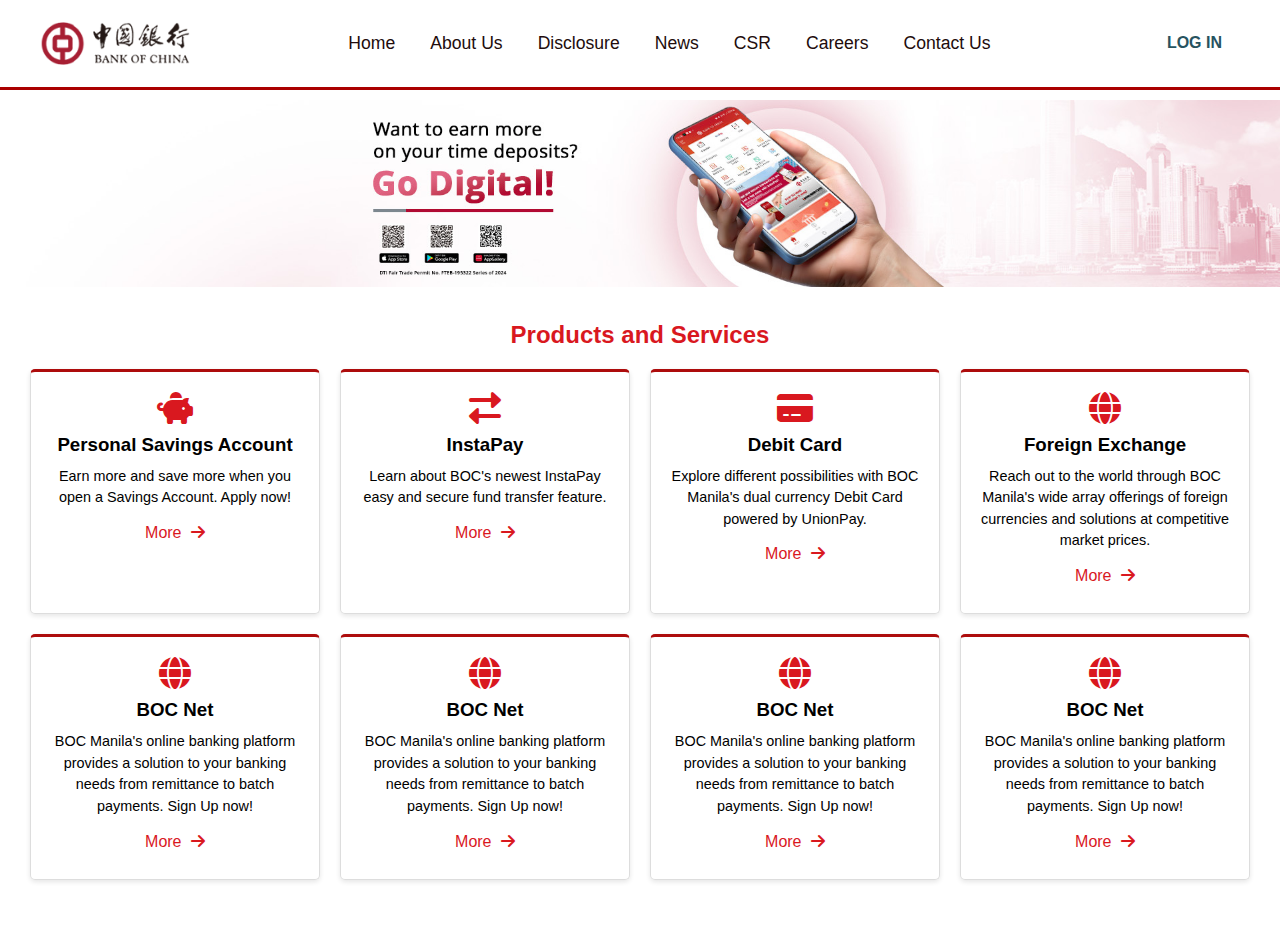
<file: index.html>
<!DOCTYPE html>
<html lang="en">
  <head>
    <meta charset="UTF-8" />
    <meta name="viewport" content="width=device-width, initial-scale=1.0" />
    <title>Bank of China</title>
    <link
      rel="stylesheet"
      href="https://fonts.googleapis.com/css2?family=Material+Symbols+Rounded:opsz,wght,FILL,GRAD@48,400,0,0"
    />
    <link
      rel="stylesheet"
      href="https://cdnjs.cloudflare.com/ajax/libs/font-awesome/6.0.0/css/all.min.css"
    />
    <link rel="stylesheet" href="style.css" />
    <script src="script.js" defer></script>
    <style>
      /* Basic Styles */
      body {
        font-family: "Arial", sans-serif;
        margin: 0;
        box-sizing: border-box;
      }

      a {
        text-decoration: none;
      }

      /* Top Bar */
      .top-bar {
        background-color: #d9181f; /* Red color */
        color: white;
        padding: 10px 20px;
        display: flex;
        justify-content: space-between;
        align-items: center;
      }

      .top-bar .logo img {
        height: 30px; /* Adjust logo size as needed */
      }

      .top-bar .menu {
        display: flex;
      }

      .top-bar .menu a {
        color: white;
        margin-left: 20px;
        font-size: 0.9em;
      }

      /* Navigation Bar */
      /* .navbar {
        background-color: #1b1b1b; 
            color: white;
            padding: 10px 20px;
        }

        .navbar .nav-links {
            display: flex;
            justify-content: space-around;
        }

        .navbar .nav-links a {
            color: white;
            font-weight: bold;
        } */

      /* Hero Section */

      /* Sections */
      .sections {
        padding: 30px 20px;
      }

      .section-title {
        color: #d9181f;
        text-align: center;
        margin-bottom: 20px;
      }

      .cards {
        
        display: flex;
        flex-wrap: wrap;
        justify-content: space-around;
      }

      .card {
   
        width: calc(25% - 20px);
        margin-bottom: 20px;
        padding: 20px;
        border: 1px solid #ddd;
        border-radius: 5px;
        box-shadow: 0 2px 5px rgba(0, 0, 0, 0.1);
        text-align: center;     border-top: 3px solid rgb(173, 12, 12);
      }

      .card i {
        font-size: 2em;
        color: #d9181f;
        margin-bottom: 10px;
      }

      .card h3 {
        margin-bottom: 10px;
      }

      .card p {
        font-size: 0.9em;
        line-height: 1.5;
      }

      .card .more {
        display: inline-block;
        color: #d9181f;
        margin-top: 15px;
      }

      .card .more i {
        font-size: 1em;
        margin-left: 5px;
      }

      /* Responsive Design */
      @media (max-width: 768px) {
        .top-bar .menu {
          display: none;
        }

        .navbar .nav-links {
          flex-direction: column;
        }

        .navbar .nav-links a {
          margin: 10px 0;
        }

        .hero .overlay h2 {
          font-size: 2em;
        }

        .cards {
          flex-direction: column;
        }

        .card {
          width: 100%;
        }
      }
    </style>
  </head>
  <body>
    <!-- <div class="top-bar">
        <div class="logo">
            <img src="images/logo.png" alt="Bank of China Logo">
        </div>
        <div class="menu">
            <a href="#">About Us</a>
            <a href="#">Disclosures</a>
            <a href="#">News</a>
            <a href="#">CSR</a>
            <a href="#">Careers</a>
            <a href="#">Contact Us</a>
            <a href="#">A</a>
            <a href="#">A</a>
            <a href="#">A</a>
            <a href="#"><i class="fas fa-search"></i></a>
        </div>
    </div> -->

    <header>
      <nav class="navbar">
        <span class="hamburger-btn material-symbols-rounded">menu</span>
        <a href="#" class="logo">
          <img src="images/logo.png" alt="logo" />
          <!-- <h2>CodingNepal</h2> -->
        </a>
        <ul class="links">
          <span class="close-btn material-symbols-rounded">close</span>
          <li><a href="index.html">Home</a></li>
          <li><a href="about_us.html">About Us</a></li>
          <li><a href="#">Disclosure</a></li>
          <li><a href="#">News</a></li>
          <li><a href="csr.html">CSR</a></li>
          <li><a href="#">Careers</a></li>
          <li><a href="contact_us.html">Contact Us</a></li>
        </ul>
        <button class="login-btn">LOG IN</button>
      </nav>
    </header>
    <div class="blur-bg-overlay"></div>
    <div class="form-popup">
      <span class="close-btn material-symbols-rounded">close</span>
      <div class="form-box login">
        <div class="form-details">
          <!-- <h2>Bank of China</h2>
          <p>
            A Century of Global Service
          </p> -->
        </div>
        <div class="form-content">
          <div class="header_1">
            <h2>User Login</h2>
            <span>
              <i class="fas fa-question-circle"></i>
              <div class="tooltip">
                <p>Instructions for login setup:</p>
                <p>
                  <span>*</span>If you are using the Online Banking for the
                  first time, please use the "User Name" from your password
                  envelope to log in.
                </p>
                <p>
                  <span>*</span>After finishing using the Internet Banking each
                  time, please click "Exit" button on the top right to log out.
                </p>
                <p><span>*</span>User Name and Password are case sensitive.</p>
              </div>
            </span>
          </div>
          <form action="#">
            <div class="input-field">
              <input type="text" required />
              <label>Username</label>
            </div>
            <div class="input-field">
              <input type="password" required />
              <label>Password</label>
            </div>
            <a href="#" class="forgot-pass-link">Forgot password?</a>
            <div class="input-field">
              <input type="number" required />
              <label>E-Token</label>
            </div>
            <div class="input-field">
              <input style="width: 50%" type="number" required />
              <label>Certification Code</label>
              <!-- <input style="width: 30%;" value="AzTUS" type="text" required /> -->
              <a href="#" class="forgot-pass-link">Change Code</a>
            </div>
            <!-- <div class="form-box login">
              <a href="#" class="forgot-pass-link">Change Code</a>
           
              <a href="#" class="forgot-pass-link">Forgot password?</a>
              </div> -->
            <button type="submit">Log In</button>
          </form>
        </div>
      </div>
      <div class="form-box signup">
        <div class="form-details">
          <h2>Create Account</h2>
          <p>
            To become a part of our community, please sign up using your
            personal information.
          </p>
        </div>
        <div class="form-content">
          <h2>SIGNUP</h2>
          <form action="#">
            <div class="input-field">
              <input type="text" required />
              <label>Enter your email</label>
            </div>
            <div class="input-field">
              <input type="password" required />
              <label>Create password</label>
            </div>
            <div class="policy-text">
              <input type="checkbox" id="policy" />
              <label for="policy">
                I agree the
                <a href="#" class="option">Terms & Conditions</a>
              </label>
            </div>
            <button type="submit">Sign Up</button>
          </form>
          <div class="bottom-link">
            Already have an account?
            <a href="#" id="login-link">Login</a>
          </div>
        </div>
      </div>
    </div>

    <div class="hero">
      <img src="images/image 25.png" alt="Hero Image" />
    </div>

    <div class="sections">
      <h2 class="section-title">Products and Services</h2>
      <div class="cards">
        <div class="card">
          <i class="fas fa-piggy-bank"></i>
          <h3>Personal Savings Account</h3>
          <p>
            Earn more and save more when you open a Savings Account. Apply now!
          </p>
          <a href="#" class="more">More <i class="fas fa-arrow-right"></i></a>
        </div>
        <div class="card">
          <i class="fas fa-exchange-alt"></i>
          <h3>InstaPay</h3>
          <p>
            Learn about BOC's newest InstaPay easy and secure fund transfer
            feature.
          </p>
          <a href="#" class="more">More <i class="fas fa-arrow-right"></i></a>
        </div>
        <div class="card">
          <i class="fas fa-credit-card"></i>
          <h3>Debit Card</h3>
          <p>
            Explore different possibilities with BOC Manila's dual currency
            Debit Card powered by UnionPay.
          </p>
          <a href="#" class="more">More <i class="fas fa-arrow-right"></i></a>
        </div>
        <div class="card">
          <i class="fas fa-globe"></i>
          <h3>Foreign Exchange</h3>
          <p>
            Reach out to the world through BOC Manila's wide array offerings of
            foreign currencies and solutions at competitive market prices.
          </p>
          <a href="#" class="more">More <i class="fas fa-arrow-right"></i></a>
        </div>
        <div class="card">
          <i class="fas fa-globe"></i>
          <h3>BOC Net</h3>
          <p>
            BOC Manila's online banking platform provides a solution to your
            banking needs from remittance to batch payments. Sign Up now!
          </p>
          <a href="#" class="more">More <i class="fas fa-arrow-right"></i></a>
        </div>
        <div class="card">
          <i class="fas fa-globe"></i>
          <h3>BOC Net</h3>
          <p>
            BOC Manila's online banking platform provides a solution to your
            banking needs from remittance to batch payments. Sign Up now!
          </p>
          <a href="#" class="more">More <i class="fas fa-arrow-right"></i></a>
        </div>
        <div class="card">
          <i class="fas fa-globe"></i>
          <h3>BOC Net</h3>
          <p>
            BOC Manila's online banking platform provides a solution to your
            banking needs from remittance to batch payments. Sign Up now!
          </p>
          <a href="#" class="more">More <i class="fas fa-arrow-right"></i></a>
        </div>
        <div class="card">
          <i class="fas fa-globe"></i>
          <h3>BOC Net</h3>
          <p>
            BOC Manila's online banking platform provides a solution to your
            banking needs from remittance to batch payments. Sign Up now!
          </p>
          <a href="#" class="more">More <i class="fas fa-arrow-right"></i></a>
        </div>
      </div>
    </div>
  </body>
</html>
</file>
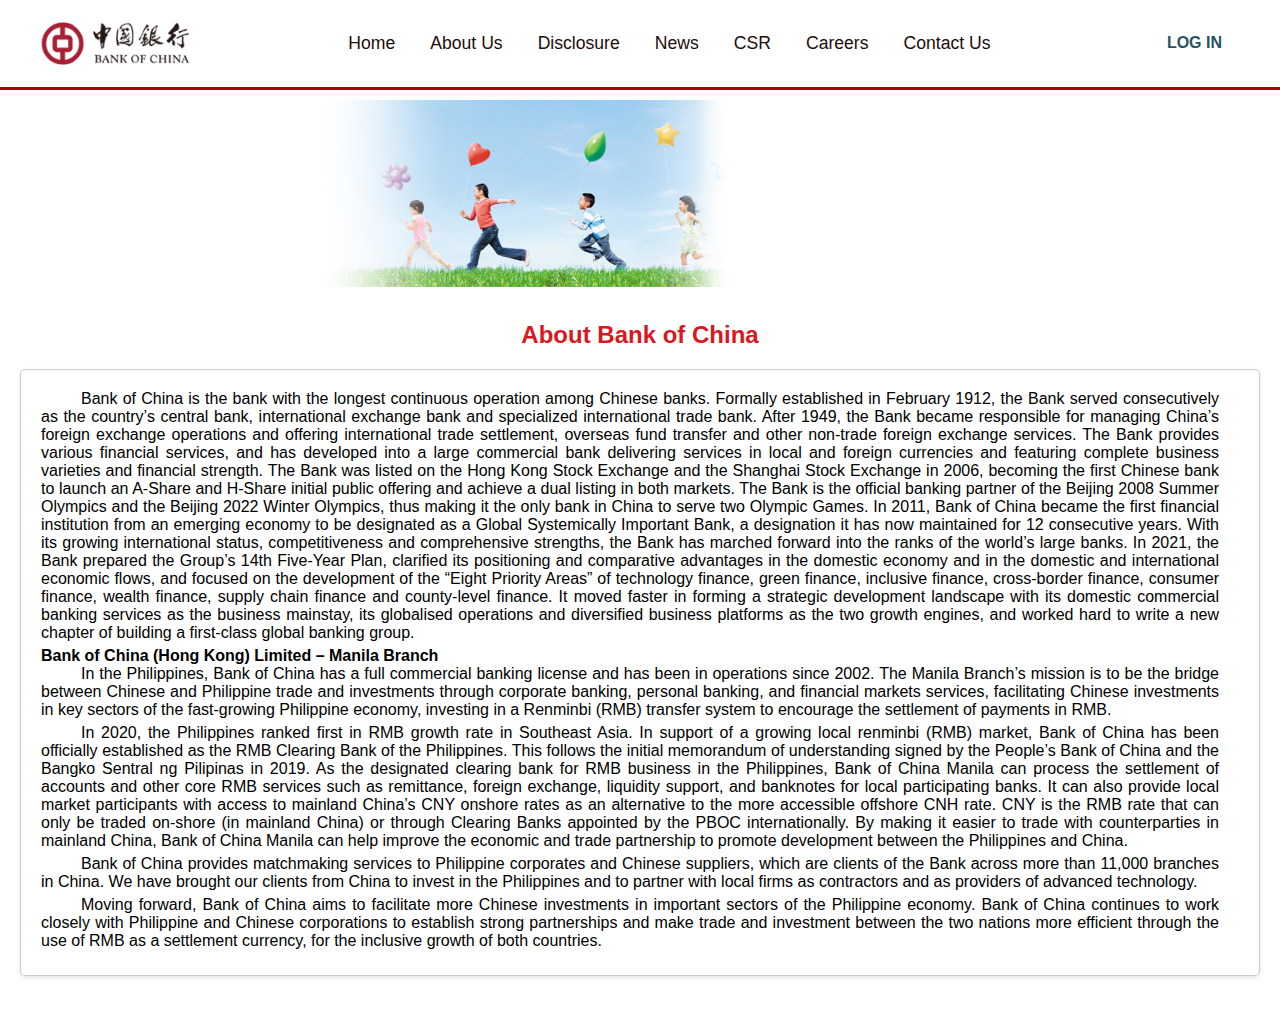
<file: about_us.html>
<!DOCTYPE html>
<html lang="en">
  <head>
    <meta charset="UTF-8" />
    <meta name="viewport" content="width=device-width, initial-scale=1.0" />
    <title>Bank of China</title>
    <link
      rel="stylesheet"
      href="https://fonts.googleapis.com/css2?family=Material+Symbols+Rounded:opsz,wght,FILL,GRAD@48,400,0,0"
    />
    <link
      rel="stylesheet"
      href="https://cdnjs.cloudflare.com/ajax/libs/font-awesome/6.0.0/css/all.min.css"
    />
    <link rel="stylesheet" href="style.css" />
    <script src="script.js" defer></script>
    <style>
      /* Basic Styles */
      body {
        font-family: "Arial", sans-serif;
        margin: 0;
        box-sizing: border-box;
      }

      a {
        text-decoration: none;
      }

      /* Top Bar */
      .top-bar {
        background-color: #d9181f; /* Red color */
        color: white;
        padding: 10px 20px;
        display: flex;
        justify-content: space-between;
        align-items: center;
      }

      .top-bar .logo img {
        height: 30px; /* Adjust logo size as needed */
      }

      .top-bar .menu {
        display: flex;
      }

      .top-bar .menu a {
        color: white;
        margin-left: 20px;
        font-size: 0.9em;
      }

      /* Navigation Bar */
      /* .navbar {
        background-color: #1b1b1b; 
            color: white;
            padding: 10px 20px;
        }

        .navbar .nav-links {
            display: flex;
            justify-content: space-around;
        }

        .navbar .nav-links a {
            color: white;
            font-weight: bold;
        } */

      /* Hero Section */

      /* Sections */
      .sections {
        padding: 30px 20px;
      }

      .section-title {
        color: #d9181f;
        text-align: center;
        margin-bottom: 20px;
      }

      .cards {
        display: flex;
        flex-wrap: wrap;
        justify-content: space-around;
      }

      .card {
        width: calc(25% - 20px);
        margin-bottom: 20px;
        padding: 20px;
        border: 1px solid #ddd;
        border-radius: 5px;
        box-shadow: 0 2px 5px rgba(0, 0, 0, 0.1);
        text-align: center;
      }

      .card i {
        font-size: 2em;
        color: #d9181f;
        margin-bottom: 10px;
      }

      .card h3 {
        margin-bottom: 10px;
      }

      .card p {
        font-size: 0.9em;
        line-height: 1.5;
      }

      .card .more {
        display: inline-block;
        color: #d9181f;
        margin-top: 15px;
      }

      .card .more i {
        font-size: 1em;
        margin-left: 5px;
      }

      .container {
        display: flex;
        align-items: center;
        border: 1px solid #ccc;
        padding: 20px;
        border-radius: 5px;
        box-shadow: 0 2px 5px rgba(0, 0, 0, 0.1);
      }

      .text-content {
        flex: 1;
        margin-right: 20px;
      }

      .text-content h2 {
        color: #d9181f; /* Example color - match to your design */
      }

      .text-content p {
        margin-bottom: 5px;
        text-align: justify;
      }
      .text-content p {
        text-indent: 40px;
      }

      .text-content .button {
        background-color: #d9181f;
        color: white;
        padding: 10px 20px;
        border: none;
        border-radius: 5px;
        cursor: pointer;
        display: inline-block; /* To control button width */
      }

      .image-content {
        flex: 1;
        display: flex; /* Enable flexbox for the image container */
        justify-content: center; /* Center the image horizontally */
        align-items: center; /* Center the image vertically */
      }

      .image-content img {
        max-width: 50%;
        height: auto;
      }

      @media (max-width: 768px) {
        .container {
          flex-direction: column; /* Stack vertically on smaller screens */
          text-align: center; /* Center text on smaller screens */
        }
        .text-content {
          margin-right: 0; /* Remove margin on smaller screens */
          margin-bottom: 20px; /* Add margin below text */
        }
      }

      /* Responsive Design */
      @media (max-width: 768px) {
        .top-bar .menu {
          display: none;
        }

        .navbar .nav-links {
          flex-direction: column;
        }

        .navbar .nav-links a {
          margin: 10px 0;
        }

        .hero .overlay h2 {
          font-size: 2em;
        }

        .cards {
          flex-direction: column;
        }

        .card {
          width: 100%;
        }
      }
    </style>
  </head>
  <body>
    <header>
      <nav class="navbar">
        <span class="hamburger-btn material-symbols-rounded">menu</span>
        <a href="#" class="logo">
          <img src="images/logo.png" alt="logo" />
          <!-- <h2>CodingNepal</h2> -->
        </a>
        <ul class="links">
          <span class="close-btn material-symbols-rounded">close</span>
          <li><a href="index.html">Home</a></li>
          <li><a href="about_us.html">About Us</a></li>
          <li><a href="#">Disclosure</a></li>
          <li><a href="#">News</a></li>
          <li><a href="csr.html">CSR</a></li>
          <li><a href="#">Careers</a></li>
          <li><a href="contact_us.html">Contact Us</a></li>
        </ul>
        <button class="login-btn">LOG IN</button>
      </nav>
    </header>
    <div class="blur-bg-overlay"></div>
    <div class="form-popup">
      <span class="close-btn material-symbols-rounded">close</span>
      <div class="form-box login">
        <div class="form-details">
          <!-- <h2>Bank of China</h2>
          <p>
            A Century of Global Service
          </p> -->
        </div>
        <div class="form-content">
          <div class="header_1">
            <h2>User Login</h2>
            <span>
              <i class="fas fa-question-circle"></i>
              <div class="tooltip">
                <p>Instructions for login setup:</p>
                <p>
                  <span>*</span>If you are using the Online Banking for the
                  first time, please use the "User Name" from your password
                  envelope to log in.
                </p>
                <p>
                  <span>*</span>After finishing using the Internet Banking each
                  time, please click "Exit" button on the top right to log out.
                </p>
                <p><span>*</span>User Name and Password are case sensitive.</p>
              </div>
            </span>
          </div>
          <form action="#">
            <div class="input-field">
              <input type="text" required />
              <label>Username</label>
            </div>
            <div class="input-field">
              <input type="password" required />
              <label>Password</label>
            </div>
            <a href="#" class="forgot-pass-link">Forgot password?</a>
            <div class="input-field">
              <input type="number" required />
              <label>E-Token</label>
            </div>
            <div class="input-field">
              <input style="width: 50%" type="number" required />
              <label>Certification Code</label>
              <!-- <input style="width: 30%;" value="AzTUS" type="text" required /> -->
              <a href="#" class="forgot-pass-link">Change Code</a>
            </div>
            <!-- <div class="form-box login">
              <a href="#" class="forgot-pass-link">Change Code</a>
           
              <a href="#" class="forgot-pass-link">Forgot password?</a>
              </div> -->
            <button type="submit">Log In</button>
          </form>
        </div>
      </div>
    </div>

    <div class="hero">
      <img src="images/bg3.jpg" alt="Hero Image" />
    </div>

    <div class="sections">
      <h2 class="section-title">About Bank of China</h2>
      <div class="container">
        <div class="text-content">
          <p>
            Bank of China is the bank with the longest continuous operation
            among Chinese banks. Formally established in February 1912, the Bank
            served consecutively as the country’s central bank, international
            exchange bank and specialized international trade bank. After 1949,
            the Bank became responsible for managing China’s foreign exchange
            operations and offering international trade settlement, overseas
            fund transfer and other non-trade foreign exchange services. The
            Bank provides various financial services, and has developed into a
            large commercial bank delivering services in local and foreign
            currencies and featuring complete business varieties and financial
            strength. The Bank was listed on the Hong Kong Stock Exchange and
            the Shanghai Stock Exchange in 2006, becoming the first Chinese bank
            to launch an A-Share and H-Share initial public offering and achieve
            a dual listing in both markets. The Bank is the official banking
            partner of the Beijing 2008 Summer Olympics and the Beijing 2022
            Winter Olympics, thus making it the only bank in China to serve two
            Olympic Games. In 2011, Bank of China became the first financial
            institution from an emerging economy to be designated as a Global
            Systemically Important Bank, a designation it has now maintained for
            12 consecutive years. With its growing international status,
            competitiveness and comprehensive strengths, the Bank has marched
            forward into the ranks of the world’s large banks. In 2021, the Bank
            prepared the Group’s 14th Five-Year Plan, clarified its positioning
            and comparative advantages in the domestic economy and in the
            domestic and international economic flows, and focused on the
            development of the “Eight Priority Areas” of technology finance,
            green finance, inclusive finance, cross-border finance, consumer
            finance, wealth finance, supply chain finance and county-level
            finance. It moved faster in forming a strategic development
            landscape with its domestic commercial banking services as the
            business mainstay, its globalised operations and diversified
            business platforms as the two growth engines, and worked hard to
            write a new chapter of building a first-class global banking group.
          </p>

          <h4>Bank of China (Hong Kong) Limited – Manila Branch</h4>
          <p>
            In the Philippines, Bank of China has a full commercial banking
            license and has been in operations since 2002. The Manila Branch’s
            mission is to be the bridge between Chinese and Philippine trade and
            investments through corporate banking, personal banking, and
            financial markets services, facilitating Chinese investments in key
            sectors of the fast-growing Philippine economy, investing in a
            Renminbi (RMB) transfer system to encourage the settlement of
            payments in RMB.
          </p>
          <p>
            In 2020, the Philippines ranked first in RMB growth rate in
            Southeast Asia. In support of a growing local renminbi (RMB) market,
            Bank of China has been officially established as the RMB Clearing
            Bank of the Philippines. This follows the initial memorandum of
            understanding signed by the People’s Bank of China and the Bangko
            Sentral ng Pilipinas in 2019. As the designated clearing bank for
            RMB business in the Philippines, Bank of China Manila can process
            the settlement of accounts and other core RMB services such as
            remittance, foreign exchange, liquidity support, and banknotes for
            local participating banks. It can also provide local market
            participants with access to mainland China’s CNY onshore rates as an
            alternative to the more accessible offshore CNH rate. CNY is the RMB
            rate that can only be traded on-shore (in mainland China) or through
            Clearing Banks appointed by the PBOC internationally. By making it
            easier to trade with counterparties in mainland China, Bank of China
            Manila can help improve the economic and trade partnership to
            promote development between the Philippines and China.
          </p>

          <p>
            Bank of China provides matchmaking services to Philippine corporates
            and Chinese suppliers, which are clients of the Bank across more
            than 11,000 branches in China. We have brought our clients from
            China to invest in the Philippines and to partner with local firms
            as contractors and as providers of advanced technology.
          </p>

          <p>
            Moving forward, Bank of China aims to facilitate more Chinese
            investments in important sectors of the Philippine economy. Bank of
            China continues to work closely with Philippine and Chinese
            corporations to establish strong partnerships and make trade and
            investment between the two nations more efficient through the use of
            RMB as a settlement currency, for the inclusive growth of both
            countries.
          </p>

        </div>
      </div>
      <br />
    </div>
  </body>
</html>
</file>
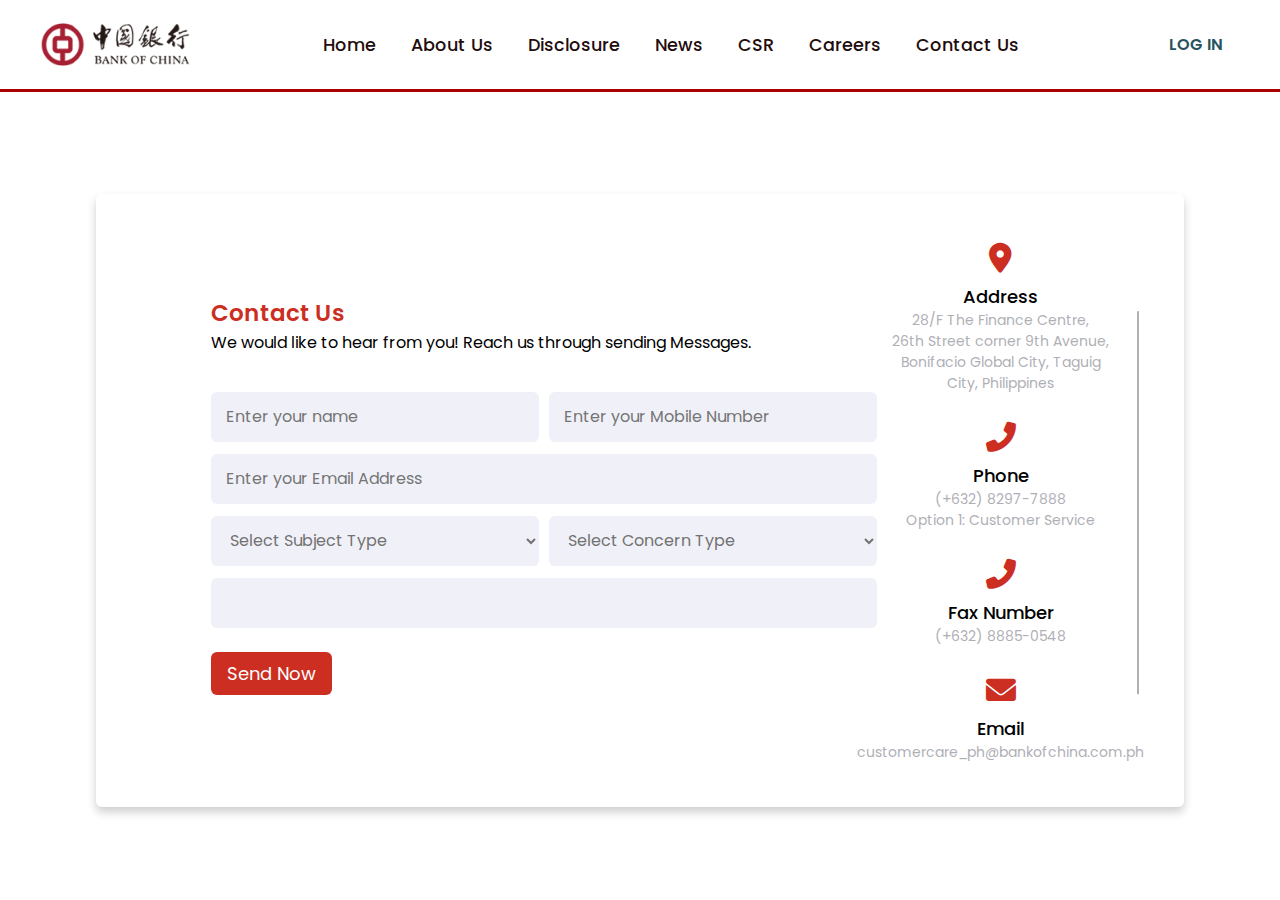
<file: contact_us.html>
<!DOCTYPE html>
<!-- Created By CodingLab - www.codinglabweb.com -->
<html lang="en" dir="ltr">
  <head>
    <meta charset="UTF-8" />
    <title>Bank Of China | Contact Us</title>
    <!-- <link rel="stylesheet" href="style.css"> -->
    <!-- Fontawesome CDN Link -->
    <link
      rel="stylesheet"
      href="https://cdnjs.cloudflare.com/ajax/libs/font-awesome/5.15.2/css/all.min.css"
    />
    <link
      rel="stylesheet"
      href="https://fonts.googleapis.com/css2?family=Material+Symbols+Rounded:opsz,wght,FILL,GRAD@48,400,0,0"
    />
    <link
      rel="stylesheet"
      href="https://cdnjs.cloudflare.com/ajax/libs/font-awesome/6.0.0/css/all.min.css"
    />
    <link rel="stylesheet" href="style.css" />
    <script src="script.js" defer></script>
    <meta name="viewport" content="width=device-width, initial-scale=1.0" />
  </head>
  <style>
    /* Google Font CDN Link */
    @import url("https://fonts.googleapis.com/css2?family=Poppins:wght@200;300;400;500;600;700&display=swap");

    body {
      min-height: 100vh;
      width: 100%;
      /* background: #c8e8e9; */
      display: flex;
      align-items: center;
      justify-content: center;
    }
    .container {
      margin-top: 100px;
      width: 85%;
      background: #fff;
      border-radius: 6px;
      padding: 20px 60px 30px 40px;
      box-shadow: 0 5px 10px rgba(0, 0, 0, 0.2);
    }
    .container .content {
      display: flex;
      align-items: center;
      justify-content: space-between;
    }
    .container .content .right-side {
      width: 25%;
      height: 100%;
      display: flex;
      flex-direction: column;
      align-items: center;
      justify-content: center;
      margin-top: 15px;
      position: relative;
    }
    .content .right-side::before {
      content: "";
      position: absolute;
      height: 70%;
      width: 2px;
      right: -15px;
      top: 50%;
      transform: translateY(-50%);
      background: #afafb6;
    }
    .content .right-side .details {
      margin: 14px;
      text-align: center;
    }
    .content .right-side .details i {
      font-size: 30px;
      color: #cc2e22;
      margin-bottom: 10px;
    }
    .content .right-side .details .topic {
      font-size: 18px;
      font-weight: 500;
    }
    .content .right-side .details .text-one,
    .content .right-side .details .text-two {
      font-size: 14px;
      color: #afafb6;
    }
    .container .content .left-side {
      width: 75%;
      margin-left: 75px;
    }
    .content .left-side .topic-text {
      font-size: 23px;
      font-weight: 600;
      color: #cc2e22;
    }
    .left-side .input-box {
      height: 50px;
      width: 100%;
      margin: 12px 0;
      color: #ccc;
    }
    .input-box select {
      color: #727272;
    }
    .left-side .input-box input,
    .input-box select,
    .left-side .input-box textarea {
      height: 100%;
      width: 100%;
      border: none;
      outline: none;
      font-size: 16px;
      background: #f0f1f8;
      border-radius: 6px;
      padding: 0 15px;
      resize: none;
    }
    .right-side .message-box {
      min-height: 110px;
    }
    .left-side .input-box textarea {
      padding-top: 6px;
    }
    .left-side .button {
      display: inline-block;
      margin-top: 12px;
    }
    .left-side .button input[type="button"] {
      color: #fff;
      font-size: 18px;
      outline: none;
      border: none;
      padding: 8px 16px;
      border-radius: 6px;
      background: #cc2e22;
      cursor: pointer;
      transition: all 0.3s ease;
    }
    .button input[type="button"]:hover {
      background: #5029bc;
    }

    .input-box-2 {
      display: flex; /* Make the container a flexbox */
      gap: 10px;
      margin-bottom: 10px; /* Add some space between the inputs */
    }

    .input-box-2 input {
      flex: 1; /* Allow inputs to grow and take equal space */
      padding: 10px; /* Add some padding to the inputs */
      border: 1px solid #ccc; /* Add a border */
    }

    .message-box textarea {
      height: 150px; /* Set the desired height */
    }

    @media (max-width: 950px) {
      .container {
        width: 90%;
        padding: 30px 40px 40px 35px;
      }
      .container .content .left-side {
        width: 75%;
        margin-left: 55px;
      }
    }
    @media (max-width: 820px) {
      .container {
        margin: 40px 0;
        height: 100%;
      }
      .container .content {
        flex-direction: column-reverse;
      }
      .container .content .right-side {
        width: 100%;
        flex-direction: row;
        margin-top: 40px;
        justify-content: center;
        flex-wrap: wrap;
      }
      .container .content .right-side::before {
        display: none;
      }
      .container .content .left-side {
        width: 100%;
        margin-left: 0;
      }
      .input-box-2 {
        display: block;
        margin-bottom: 10px; /* Add some space between the inputs */
      }

      .left-side .input-box input,
      .input-box select {
        margin-bottom: 10px;
      }
    }
  </style>
  <body>
    <header>
      <nav class="navbar">
        <span class="hamburger-btn material-symbols-rounded">menu</span>
        <a href="#" class="logo">
          <img src="images/logo.png" alt="logo" />
          <!-- <h2>CodingNepal</h2> -->
        </a>
        <ul class="links">
          <span class="close-btn material-symbols-rounded">close</span>
          <li><a href="index.html">Home</a></li>
          <li><a href="about_us.html">About Us</a></li>
          <li><a href="#">Disclosure</a></li>
          <li><a href="#">News</a></li>
          <li><a href="csr.html">CSR</a></li>
          <li><a href="#">Careers</a></li>
          <li><a href="contact_us.html">Contact Us</a></li>
        </ul>
        <button class="login-btn">LOG IN</button>
      </nav>
    </header>
    <div class="blur-bg-overlay"></div>
    <div class="form-popup">
      <span class="close-btn material-symbols-rounded">close</span>
      <div class="form-box login">
        <div class="form-details">
          <!-- <h2>Bank of China</h2>
          <p>
            A Century of Global Service
          </p> -->
        </div>
        <div class="form-content">
          <div class="header_1">
            <h2>User Login</h2>
            <span>
              <i class="fas fa-question-circle"></i>
              <div class="tooltip">
                <p>Instructions for login setup:</p>
                <p>
                  <span>*</span>If you are using the Online Banking for the
                  first time, please use the "User Name" from your password
                  envelope to log in.
                </p>
                <p>
                  <span>*</span>After finishing using the Internet Banking each
                  time, please click "Exit" button on the top right to log out.
                </p>
                <p><span>*</span>User Name and Password are case sensitive.</p>
              </div>
            </span>
          </div>
          <form action="#">
            <div class="input-field">
              <input type="text" required />
              <label>Username</label>
            </div>
            <div class="input-field">
              <input type="password" required />
              <label>Password</label>
            </div>
            <a href="#" class="forgot-pass-link">Forgot password?</a>
            <div class="input-field">
              <input type="number" required />
              <label>E-Token</label>
            </div>
            <div class="input-field">
              <input style="width: 50%" type="number" required />
              <label>Certification Code</label>
              <!-- <input style="width: 30%;" value="AzTUS" type="text" required /> -->
              <a href="#" class="forgot-pass-link">Change Code</a>
            </div>
            <!-- <div class="form-box login">
              <a href="#" class="forgot-pass-link">Change Code</a>
           
              <a href="#" class="forgot-pass-link">Forgot password?</a>
              </div> -->
            <button type="submit">Log In</button>
          </form>
          <!-- <div class="bottom-link">
            Don't have an account?
            <a href="#" id="signup-link">Signup</a>
          </div> -->
        </div>
      </div>
    
    </div>

    <div class="container">
      <div class="content">
        <div class="left-side">
          <div class="topic-text">Contact Us</div>
          <p>
            We would like to hear from you! Reach us through sending Messages.
          </p>
          <br />
          <form action="#">
            <div class="input-box input-box-2">
              <input type="text" placeholder="Enter your name" />
              <input type="text" placeholder="Enter your Mobile Number" />
            </div>
            <div class="input-box input-box-2">
              <input type="email" placeholder="Enter your Email Address" />
            </div>
            <div class="input-box input-box-2">
              <select>
                <option>Select Subject Type</option>
                <option>Sample 1</option>
                <option>Sample 2</option>
              </select>
              
              <select>
                <option>Select Concern Type</option>
                <option>Sample 1</option>
                <option>Sample 2</option>
              </select>
            </div>
            <div class="input-box message-box">
              <textarea rows="5" placeholder="Enter Message Concern">
              </textarea>
            </div>
            <div class="button">
              <input type="button" value="Send Now" />
            </div>
          </form>
        </div>
        <div class="right-side">
          <div class="address details">
            <i class="fas fa-map-marker-alt"></i>
            <div class="topic">Address</div>
            <div class="text-one">28/F The Finance Centre,</div>
            <div class="text-two">
              26th Street corner 9th Avenue, Bonifacio Global City, Taguig City,
              Philippines
            </div>
          </div>
          <div class="phone details">
            <i class="fas fa-phone-alt"></i>
            <div class="topic">Phone</div>
            <div class="text-one">(+632) 8297-7888</div>
            <div class="text-two">Option 1: Customer Service</div>
          </div>
          <div class="phone details">
            <i class="fas fa-phone-alt"></i>
            <div class="topic">Fax Number</div>
            <div class="text-one">(+632) 8885-0548</div>
          </div>
          <div class="email details">
            <i class="fas fa-envelope"></i>
            <div class="topic">Email</div>
            <div class="text-one">customercare_ph@bankofchina.com.ph</div>
          </div>
        </div>
      </div>
    </div>
  </body>
</html>
</file>
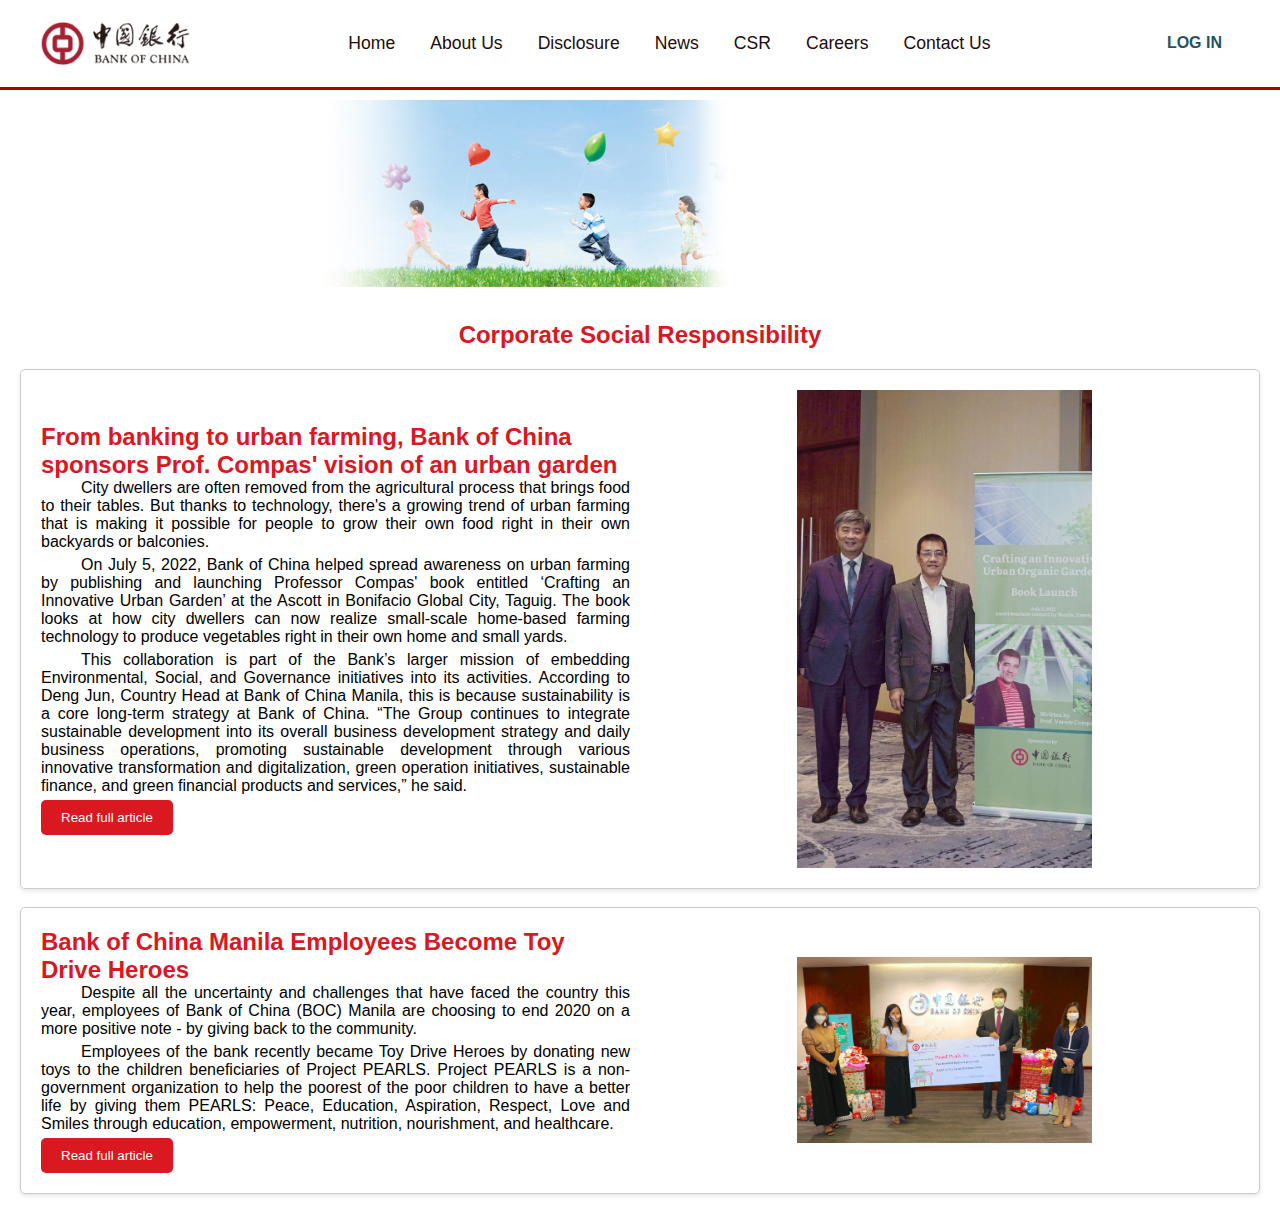
<file: csr.html>
<!DOCTYPE html>
<html lang="en">
  <head>
    <meta charset="UTF-8" />
    <meta name="viewport" content="width=device-width, initial-scale=1.0" />
    <title>Bank of China</title>
    <link
      rel="stylesheet"
      href="https://fonts.googleapis.com/css2?family=Material+Symbols+Rounded:opsz,wght,FILL,GRAD@48,400,0,0"
    />
    <link
      rel="stylesheet"
      href="https://cdnjs.cloudflare.com/ajax/libs/font-awesome/6.0.0/css/all.min.css"
    />
    <link rel="stylesheet" href="style.css" />
    <script src="script.js" defer></script>
    <style>
      /* Basic Styles */
      body {
        font-family: "Arial", sans-serif;
        margin: 0;
        box-sizing: border-box;
      }

      a {
        text-decoration: none;
      }

      /* Top Bar */
      .top-bar {
        background-color: #d9181f; /* Red color */
        color: white;
        padding: 10px 20px;
        display: flex;
        justify-content: space-between;
        align-items: center;
      }

      .top-bar .logo img {
        height: 30px; /* Adjust logo size as needed */
      }

      .top-bar .menu {
        display: flex;
      }

      .top-bar .menu a {
        color: white;
        margin-left: 20px;
        font-size: 0.9em;
      }

      /* Navigation Bar */
      /* .navbar {
        background-color: #1b1b1b; 
            color: white;
            padding: 10px 20px;
        }

        .navbar .nav-links {
            display: flex;
            justify-content: space-around;
        }

        .navbar .nav-links a {
            color: white;
            font-weight: bold;
        } */

      /* Hero Section */

      /* Sections */
      .sections {
        padding: 30px 20px;
      }

      .section-title {
        color: #d9181f;
        text-align: center;
        margin-bottom: 20px;
      }

      .cards {
        display: flex;
        flex-wrap: wrap;
        justify-content: space-around;
      }

      .card {
        width: calc(25% - 20px);
        margin-bottom: 20px;
        padding: 20px;
        border: 1px solid #ddd;
        border-radius: 5px;
        box-shadow: 0 2px 5px rgba(0, 0, 0, 0.1);
        text-align: center;
      }

      .card i {
        font-size: 2em;
        color: #d9181f;
        margin-bottom: 10px;
      }

      .card h3 {
        margin-bottom: 10px;
      }

      .card p {
        font-size: 0.9em;
        line-height: 1.5;
      }

      .card .more {
        display: inline-block;
        color: #d9181f;
        margin-top: 15px;
      }

      .card .more i {
        font-size: 1em;
        margin-left: 5px;
      }

      .container {
        display: flex;
        align-items: center;
        border: 1px solid #ccc;
        padding: 20px;
        border-radius: 5px;
        box-shadow: 0 2px 5px rgba(0, 0, 0, 0.1);
      }

      .text-content {
        flex: 1;
        margin-right: 20px;
      }

      .text-content h2 {
        color: #d9181f; /* Example color - match to your design */
      }

      .text-content p {
        margin-bottom: 5px;
        text-align: justify;
      }
      .text-content p{
        text-indent: 40px;
      }

      .text-content .button {
        background-color: #d9181f;
        color: white;
        padding: 10px 20px;
        border: none;
        border-radius: 5px;
        cursor: pointer;
        display: inline-block; /* To control button width */
      }

      .image-content {
    flex: 1;
    display: flex; /* Enable flexbox for the image container */
    justify-content: center; /* Center the image horizontally */
    align-items: center; /* Center the image vertically */
}

.image-content img {
    max-width: 50%;
    height: auto;
}

      @media (max-width: 768px) {
        .container {
          flex-direction: column; /* Stack vertically on smaller screens */
          text-align: center; /* Center text on smaller screens */
        }
        .text-content {
          margin-right: 0; /* Remove margin on smaller screens */
          margin-bottom: 20px; /* Add margin below text */
        }
      }

      /* Responsive Design */
      @media (max-width: 768px) {
        .top-bar .menu {
          display: none;
        }

        .navbar .nav-links {
          flex-direction: column;
        }

        .navbar .nav-links a {
          margin: 10px 0;
        }

        .hero .overlay h2 {
          font-size: 2em;
        }

        .cards {
          flex-direction: column;
        }

        .card {
          width: 100%;
        }
      }
    </style>
  </head>
  <body>
    <header>
      <nav class="navbar">
        <span class="hamburger-btn material-symbols-rounded">menu</span>
        <a href="#" class="logo">
          <img src="images/logo.png" alt="logo" />
          <!-- <h2>CodingNepal</h2> -->
        </a>
        <ul class="links">
          <span class="close-btn material-symbols-rounded">close</span>
          <li><a href="index.html">Home</a></li>
          <li><a href="about_us.html">About Us</a></li>
          <li><a href="#">Disclosure</a></li>
          <li><a href="#">News</a></li>
          <li><a href="csr.html">CSR</a></li>
          <li><a href="#">Careers</a></li>
          <li><a href="contact_us.html">Contact Us</a></li>
        </ul>
        <button class="login-btn">LOG IN</button>
      </nav>
    </header>
    <div class="blur-bg-overlay"></div>
    <div class="form-popup">
      <span class="close-btn material-symbols-rounded">close</span>
      <div class="form-box login">
        <div class="form-details">
          <!-- <h2>Bank of China</h2>
          <p>
            A Century of Global Service
          </p> -->
        </div>
        <div class="form-content">
          <div class="header_1">
            <h2>User Login</h2>
            <span>
              <i class="fas fa-question-circle"></i>
              <div class="tooltip">
                <p>Instructions for login setup:</p>
                <p>
                  <span>*</span>If you are using the Online Banking for the
                  first time, please use the "User Name" from your password
                  envelope to log in.
                </p>
                <p>
                  <span>*</span>After finishing using the Internet Banking each
                  time, please click "Exit" button on the top right to log out.
                </p>
                <p><span>*</span>User Name and Password are case sensitive.</p>
              </div>
            </span>
          </div>
          <form action="#">
            <div class="input-field">
              <input type="text" required />
              <label>Username</label>
            </div>
            <div class="input-field">
              <input type="password" required />
              <label>Password</label>
            </div>
            <a href="#" class="forgot-pass-link">Forgot password?</a>
            <div class="input-field">
              <input type="number" required />
              <label>E-Token</label>
            </div>
            <div class="input-field">
              <input style="width: 50%" type="number" required />
              <label>Certification Code</label>
              <!-- <input style="width: 30%;" value="AzTUS" type="text" required /> -->
              <a href="#" class="forgot-pass-link">Change Code</a>
            </div>
            <!-- <div class="form-box login">
              <a href="#" class="forgot-pass-link">Change Code</a>
           
              <a href="#" class="forgot-pass-link">Forgot password?</a>
              </div> -->
            <button type="submit">Log In</button>
          </form>
        </div>
      </div>
      <div class="form-box signup">
        <div class="form-details">
          <h2>Create Account</h2>
          <p>
            To become a part of our community, please sign up using your
            personal information.
          </p>
        </div>
        <div class="form-content">
          <h2>SIGNUP</h2>
          <form action="#">
            <div class="input-field">
              <input type="text" required />
              <label>Enter your email</label>
            </div>
            <div class="input-field">
              <input type="password" required />
              <label>Create password</label>
            </div>
            <div class="policy-text">
              <input type="checkbox" id="policy" />
              <label for="policy">
                I agree the
                <a href="#" class="option">Terms & Conditions</a>
              </label>
            </div>
            <button type="submit">Sign Up</button>
          </form>
          <div class="bottom-link">
            Already have an account?
            <a href="#" id="login-link">Login</a>
          </div>
        </div>
      </div>
    </div>

    <div class="hero">
      <img src="images/bg3.jpg" alt="Hero Image" />
    </div>

    <div class="sections">
      <h2 class="section-title">Corporate Social Responsibility</h2>
      <div class="container">
        <div class="text-content">
          <h2>
            From banking to urban farming, Bank of China sponsors Prof. Compas'
            vision of an urban garden
          </h2>
          <p>City dwellers are often removed from the agricultural process that brings food to their tables. But thanks to technology, there's a growing trend of urban farming that is making it possible for people to grow their own food right in their own backyards or balconies.</p>
          <p>

            On July 5, 2022, Bank of China helped spread awareness on urban farming by publishing and launching Professor Compas' book entitled ‘Crafting an Innovative Urban Garden’ at the Ascott in Bonifacio Global City, Taguig. The book looks at how city dwellers can now realize small-scale home-based farming technology to produce vegetables right in their own home and small yards.
          </p>  <p>
            This collaboration is part of the Bank’s larger mission of embedding Environmental, Social, and Governance initiatives into its activities. According to Deng Jun, Country Head at Bank of China Manila, this is because sustainability is a core long-term strategy at Bank of China. “The Group continues to integrate sustainable development into its overall business development strategy and daily business operations, promoting sustainable development through various innovative transformation and digitalization, green operation initiatives, sustainable finance, and green financial products and services,” he said.</p>
          
          <button class="button">Read full article</button>
        </div>
        <div class="image-content">
          <img src="images/img1.jpg" alt="Deposit Image" />
        </div>
      </div>
      <br>
      <div class="container">
        <div class="text-content">
          <h2>
            Bank of China Manila Employees Become Toy Drive Heroes
          </h2>
          <p>Despite all the uncertainty and challenges that have faced the country this year, employees of Bank of China (BOC) Manila are choosing to end 2020 on a more positive note - by giving back to the community.</p>
          <p>
            Employees of the bank recently became Toy Drive Heroes by donating new toys to the children beneficiaries of Project PEARLS. Project PEARLS is a non-government organization to help the poorest of the poor children to have a better life by giving them PEARLS: Peace, Education, Aspiration, Respect, Love and Smiles through education, empowerment, nutrition, nourishment, and healthcare.</p> 
            
          
          <button class="button">Read full article</button>
        </div>
        <div class="image-content">
          <img src="images/img2.jpg" alt="Deposit Image" />
        </div>
      </div>
    </div>
  </body>
</html>
</file>
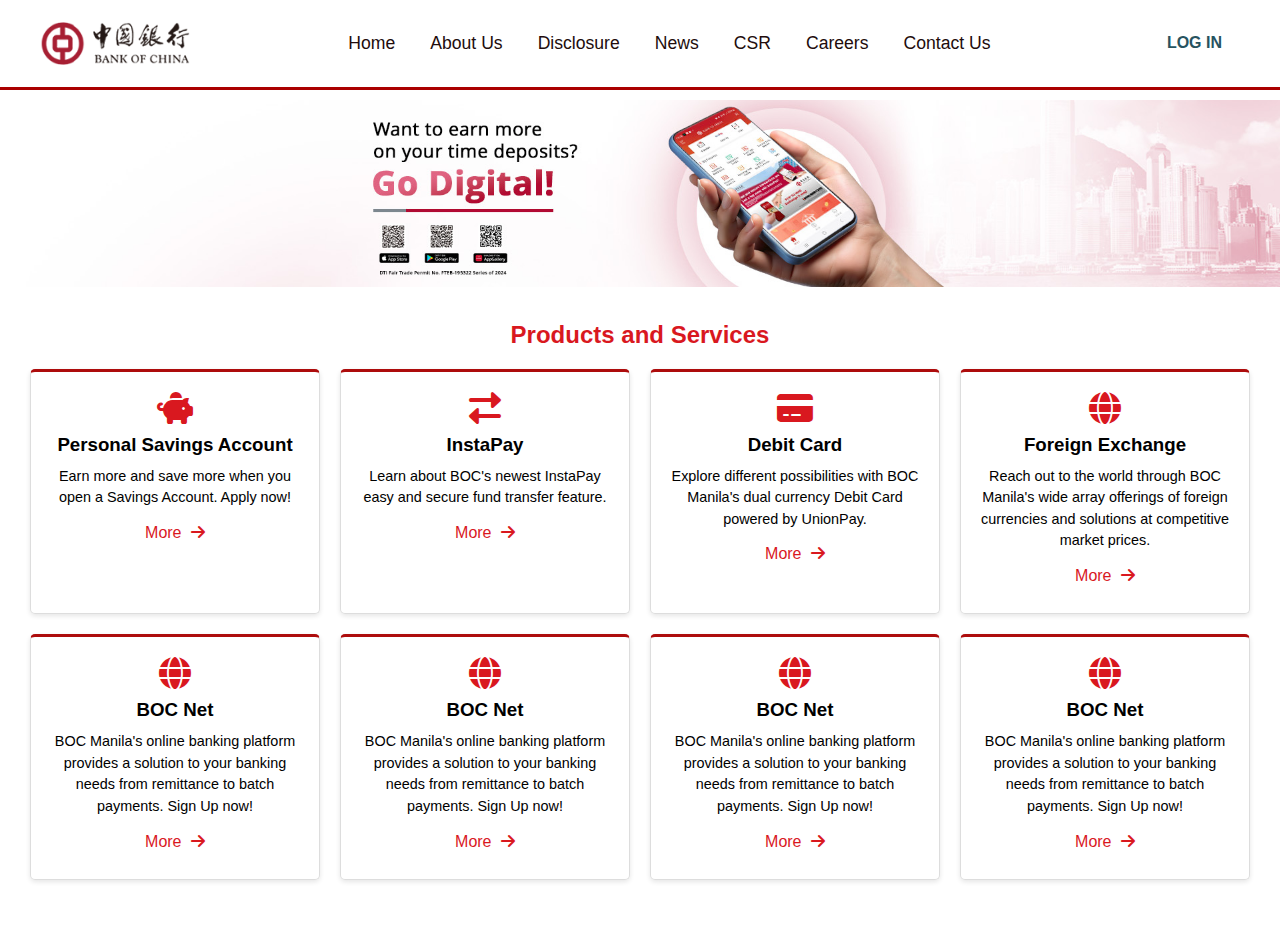
<file: index2.html>
<!DOCTYPE html>
<html lang="en">
  <head>
    <meta charset="UTF-8" />
    <meta name="viewport" content="width=device-width, initial-scale=1.0" />
    <title>Bank of China</title>
    <link
      rel="stylesheet"
      href="https://fonts.googleapis.com/css2?family=Material+Symbols+Rounded:opsz,wght,FILL,GRAD@48,400,0,0"
    />
    <link
      rel="stylesheet"
      href="https://cdnjs.cloudflare.com/ajax/libs/font-awesome/6.0.0/css/all.min.css"
    />
    <link rel="stylesheet" href="style.css" />
    <script src="script.js" defer></script>
    <style>
      /* Basic Styles */
      body {
        font-family: "Arial", sans-serif;
        margin: 0;
        box-sizing: border-box;
      }

      a {
        text-decoration: none;
      }

      /* Top Bar */
      .top-bar {
        background-color: #d9181f; /* Red color */
        color: white;
        padding: 10px 20px;
        display: flex;
        justify-content: space-between;
        align-items: center;
      }

      .top-bar .logo img {
        height: 30px; /* Adjust logo size as needed */
      }

      .top-bar .menu {
        display: flex;
      }

      .top-bar .menu a {
        color: white;
        margin-left: 20px;
        font-size: 0.9em;
      }

      /* Navigation Bar */
      /* .navbar {
        background-color: #1b1b1b; 
            color: white;
            padding: 10px 20px;
        }

        .navbar .nav-links {
            display: flex;
            justify-content: space-around;
        }

        .navbar .nav-links a {
            color: white;
            font-weight: bold;
        } */

      /* Hero Section */

      /* Sections */
      .sections {
        padding: 30px 20px;
      }

      .section-title {
        color: #d9181f;
        text-align: center;
        margin-bottom: 20px;
      }

      .cards {
        
        display: flex;
        flex-wrap: wrap;
        justify-content: space-around;
      }

      .card {
   
        width: calc(25% - 20px);
        margin-bottom: 20px;
        padding: 20px;
        border: 1px solid #ddd;
        border-radius: 5px;
        box-shadow: 0 2px 5px rgba(0, 0, 0, 0.1);
        text-align: center;     border-top: 3px solid rgb(173, 12, 12);
      }

      .card i {
        font-size: 2em;
        color: #d9181f;
        margin-bottom: 10px;
      }

      .card h3 {
        margin-bottom: 10px;
      }

      .card p {
        font-size: 0.9em;
        line-height: 1.5;
      }

      .card .more {
        display: inline-block;
        color: #d9181f;
        margin-top: 15px;
      }

      .card .more i {
        font-size: 1em;
        margin-left: 5px;
      }

      /* Responsive Design */
      @media (max-width: 768px) {
        .top-bar .menu {
          display: none;
        }

        .navbar .nav-links {
          flex-direction: column;
        }

        .navbar .nav-links a {
          margin: 10px 0;
        }

        .hero .overlay h2 {
          font-size: 2em;
        }

        .cards {
          flex-direction: column;
        }

        .card {
          width: 100%;
        }
      }
    </style>
  </head>
  <body>
    <!-- <div class="top-bar">
        <div class="logo">
            <img src="images/logo.png" alt="Bank of China Logo">
        </div>
        <div class="menu">
            <a href="#">About Us</a>
            <a href="#">Disclosures</a>
            <a href="#">News</a>
            <a href="#">CSR</a>
            <a href="#">Careers</a>
            <a href="#">Contact Us</a>
            <a href="#">A</a>
            <a href="#">A</a>
            <a href="#">A</a>
            <a href="#"><i class="fas fa-search"></i></a>
        </div>
    </div> -->

    <header>
      <nav class="navbar">
        <span class="hamburger-btn material-symbols-rounded">menu</span>
        <a href="#" class="logo">
          <img src="images/logo.png" alt="logo" />
          <!-- <h2>CodingNepal</h2> -->
        </a>
        <ul class="links">
          <span class="close-btn material-symbols-rounded">close</span>
          <li><a href="index2.html">Home</a></li>
          <li><a href="about_us.html">About Us</a></li>
          <li><a href="#">Disclosure</a></li>
          <li><a href="#">News</a></li>
          <li><a href="csr.html">CSR</a></li>
          <li><a href="#">Careers</a></li>
          <li><a href="contact_us.html">Contact Us</a></li>
        </ul>
        <button class="login-btn">LOG IN</button>
      </nav>
    </header>
    <div class="blur-bg-overlay"></div>
    <div class="form-popup">
      <span class="close-btn material-symbols-rounded">close</span>
      <div class="form-box login">
        <div class="form-details">
          <!-- <h2>Bank of China</h2>
          <p>
            A Century of Global Service
          </p> -->
        </div>
        <div class="form-content">
          <div class="header_1">
            <h2>User Login</h2>
            <span>
              <i class="fas fa-question-circle"></i>
              <div class="tooltip">
                <p>Instructions for login setup:</p>
                <p>
                  <span>*</span>If you are using the Online Banking for the
                  first time, please use the "User Name" from your password
                  envelope to log in.
                </p>
                <p>
                  <span>*</span>After finishing using the Internet Banking each
                  time, please click "Exit" button on the top right to log out.
                </p>
                <p><span>*</span>User Name and Password are case sensitive.</p>
              </div>
            </span>
          </div>
          <form action="#">
            <div class="input-field">
              <input type="text" required />
              <label>Username</label>
            </div>
            <div class="input-field">
              <input type="password" required />
              <label>Password</label>
            </div>
            <a href="#" class="forgot-pass-link">Forgot password?</a>
            <div class="input-field">
              <input type="number" required />
              <label>E-Token</label>
            </div>
            <div class="input-field">
              <input style="width: 50%" type="number" required />
              <label>Certification Code</label>
              <!-- <input style="width: 30%;" value="AzTUS" type="text" required /> -->
              <a href="#" class="forgot-pass-link">Change Code</a>
            </div>
            <!-- <div class="form-box login">
              <a href="#" class="forgot-pass-link">Change Code</a>
           
              <a href="#" class="forgot-pass-link">Forgot password?</a>
              </div> -->
            <button type="submit">Log In</button>
          </form>
        </div>
      </div>
      <div class="form-box signup">
        <div class="form-details">
          <h2>Create Account</h2>
          <p>
            To become a part of our community, please sign up using your
            personal information.
          </p>
        </div>
        <div class="form-content">
          <h2>SIGNUP</h2>
          <form action="#">
            <div class="input-field">
              <input type="text" required />
              <label>Enter your email</label>
            </div>
            <div class="input-field">
              <input type="password" required />
              <label>Create password</label>
            </div>
            <div class="policy-text">
              <input type="checkbox" id="policy" />
              <label for="policy">
                I agree the
                <a href="#" class="option">Terms & Conditions</a>
              </label>
            </div>
            <button type="submit">Sign Up</button>
          </form>
          <div class="bottom-link">
            Already have an account?
            <a href="#" id="login-link">Login</a>
          </div>
        </div>
      </div>
    </div>

    <div class="hero">
      <img src="images/image 25.png" alt="Hero Image" />
    </div>

    <div class="sections">
      <h2 class="section-title">Products and Services</h2>
      <div class="cards">
        <div class="card">
          <i class="fas fa-piggy-bank"></i>
          <h3>Personal Savings Account</h3>
          <p>
            Earn more and save more when you open a Savings Account. Apply now!
          </p>
          <a href="#" class="more">More <i class="fas fa-arrow-right"></i></a>
        </div>
        <div class="card">
          <i class="fas fa-exchange-alt"></i>
          <h3>InstaPay</h3>
          <p>
            Learn about BOC's newest InstaPay easy and secure fund transfer
            feature.
          </p>
          <a href="#" class="more">More <i class="fas fa-arrow-right"></i></a>
        </div>
        <div class="card">
          <i class="fas fa-credit-card"></i>
          <h3>Debit Card</h3>
          <p>
            Explore different possibilities with BOC Manila's dual currency
            Debit Card powered by UnionPay.
          </p>
          <a href="#" class="more">More <i class="fas fa-arrow-right"></i></a>
        </div>
        <div class="card">
          <i class="fas fa-globe"></i>
          <h3>Foreign Exchange</h3>
          <p>
            Reach out to the world through BOC Manila's wide array offerings of
            foreign currencies and solutions at competitive market prices.
          </p>
          <a href="#" class="more">More <i class="fas fa-arrow-right"></i></a>
        </div>
        <div class="card">
          <i class="fas fa-globe"></i>
          <h3>BOC Net</h3>
          <p>
            BOC Manila's online banking platform provides a solution to your
            banking needs from remittance to batch payments. Sign Up now!
          </p>
          <a href="#" class="more">More <i class="fas fa-arrow-right"></i></a>
        </div>
        <div class="card">
          <i class="fas fa-globe"></i>
          <h3>BOC Net</h3>
          <p>
            BOC Manila's online banking platform provides a solution to your
            banking needs from remittance to batch payments. Sign Up now!
          </p>
          <a href="#" class="more">More <i class="fas fa-arrow-right"></i></a>
        </div>
        <div class="card">
          <i class="fas fa-globe"></i>
          <h3>BOC Net</h3>
          <p>
            BOC Manila's online banking platform provides a solution to your
            banking needs from remittance to batch payments. Sign Up now!
          </p>
          <a href="#" class="more">More <i class="fas fa-arrow-right"></i></a>
        </div>
        <div class="card">
          <i class="fas fa-globe"></i>
          <h3>BOC Net</h3>
          <p>
            BOC Manila's online banking platform provides a solution to your
            banking needs from remittance to batch payments. Sign Up now!
          </p>
          <a href="#" class="more">More <i class="fas fa-arrow-right"></i></a>
        </div>
      </div>
    </div>
  </body>
</html>
</file>
<file: style.css>
/* Importing Google font - Open Sans */
@import url("https://fonts.googleapis.com/css2?family=Open+Sans:wght@400;500;600;700&display=swap");

* {
    margin: 0;
    padding: 0;
    box-sizing: border-box;
    font-family: "Poppins", sans-serif;

}


/* body {
    height: 100vh;
    width: 100%;
    box-sizing: border-box;
} */

header {
    position: fixed;
    width: 100%;
    top: 0;
    left: 0;
    z-index: 10;
    padding: 0 10px;
    background-color: #fff;
    /* color: #000; */
    border-bottom: 3px solid #a00;
}
.header_1 {
    display: flex;
    justify-content: space-between;
    align-items: center; 
  }
  
  .header_1 span {
    position: relative; 
    cursor: pointer; 
  }
  
  .header_1 span:hover .tooltip { 
    display: block;
  }
  
  .header_1 .tooltip {
    display: none; 
    position: absolute;
    top: 100%; 
    right: 0; 
    background-color: #333; 
    color: white;
    padding: 10px;
    border-radius: 5px;
    z-index: 1; 
    width: 300px; 
    font-size: .8em; 
  }
  .header_1 i { /* Style the icon */
    font-size: 1.2em; 
  }

  .tooltip span{
    color: red;
  }
.navbar {
    display: flex;
    padding: 22px 0;
    align-items: center;
    max-width: 1200px;
    margin: 0 auto;
    justify-content: space-between;
   
}

.navbar .hamburger-btn {
    display: none;
    color: #0e0e0e;
    cursor: pointer;
    font-size: 1.5rem;
}

.navbar .logo {
    gap: 10px;
    display: flex;
    align-items: center;
    text-decoration: none;
}

.navbar .logo img {
    width: 150px;
    /* border-radius: 50%; */
}

.navbar .logo h2 {
    color: #fff;
    font-weight: 600;
    font-size: 1.7rem;
}

.navbar .links {
    display: flex;
    gap: 35px;
    list-style: none;
    align-items: center;
}

.navbar .close-btn {
    position: absolute;
    right: 20px;
    top: 20px;
    display: none;
    color: #000;
    cursor: pointer;
}

.navbar .links a {
    color: #220c0c;
    font-size: 1.1rem;
    font-weight: 500;
    text-decoration: none;
    transition: 0.1s ease;
}

.navbar .links a:hover {
    color: #dc202e;
}

.navbar .login-btn {
    border: none;
    outline: none;
    background: #fff;
    color: #275360;
    font-size: 1rem;
    font-weight: 600;
    padding: 10px 18px;
    border-radius: 3px;
    cursor: pointer;
    transition: 0.15s ease;
}

.navbar .login-btn:hover {
    background: #ddd;
}

.form-popup {
    position: fixed;
    top: 50%;
    left: 50%;
    z-index: 10;
    width: 100%;
    opacity: 0;
    pointer-events: none;
    max-width: 720px;
    background: #fff;
    border: 2px solid #fff;
    transform: translate(-50%, -70%);
}

.show-popup .form-popup {
    opacity: 1;
    pointer-events: auto;
    transform: translate(-50%, -50%);
    transition: transform 0.3s ease, opacity 0.1s;
}

.form-popup .close-btn {
    position: absolute;
    top: 12px;
    right: 12px;
    color: #878484;
    cursor: pointer;
}

.blur-bg-overlay {
    position: fixed;
    top: 0;
    left: 0;
    z-index: 10;
    height: 100%;
    width: 100%;
    opacity: 0;
    pointer-events: none;
    backdrop-filter: blur(5px);
    -webkit-backdrop-filter: blur(5px);
    transition: 0.1s ease;
}

.show-popup .blur-bg-overlay {
    opacity: 1;
    pointer-events: auto;
}

.form-popup .form-box {
    display: flex;
}

.form-box .form-details {
    width: 100%;
    color: #fff;
    max-width: 330px;
    text-align: center;
    display: flex;
    flex-direction: column;
    justify-content: center;
    align-items: center;
}

.login .form-details {
    padding: 0 40px;
    background: url("images/bg2.jpg");
    background-position: center;
    background-size: cover;
}

.signup .form-details {
    padding: 0 20px;
    background: url("images/signup-img.jpg");
    background-position: center;
    background-size: cover;
}

.form-box .form-content {
    width: 100%;
    padding: 35px;
}

.form-box h2 {
    text-align: center;
    margin-bottom: 29px;
}

form .input-field {
    position: relative;
    height: 50px;
    width: 100%;
    margin-top: 20px;
}

.input-field input {
    height: 100%;
    width: 100%;
    background: none;
    outline: none;
    font-size: 0.95rem;
    padding: 0 15px;
    border: 1px solid #717171;
    border-radius: 3px;
}

.input-field input:focus {
    border: 1px solid #dc202e;
}

.input-field label {
    position: absolute;
    top: 50%;
    left: 15px;
    transform: translateY(-50%);
    color: #4a4646;
    pointer-events: none;
    transition: 0.2s ease;
}

.input-field input:is(:focus, :valid) {
    padding: 16px 15px 0;
}

.input-field input:is(:focus, :valid)~label {
    transform: translateY(-120%);
    color: #dc202e;
    font-size: 0.75rem;
}

.form-box a {
    color: #dc202e;
    text-decoration: none;
}

.form-box a:hover {
    text-decoration: underline;
}

form :where(.forgot-pass-link, .policy-text) {
    display: inline-flex;
    margin-top: 13px;
    font-size: 0.95rem;
}

form button {
    width: 100%;
    color: #fff;
    border: none;
    outline: none;
    padding: 14px 0;
    font-size: 1rem;
    font-weight: 500;
    border-radius: 3px;
    cursor: pointer;
    margin: 25px 0;
    background: #dc202e;
    transition: 0.2s ease;
}

form button:hover {
    background: #dc202e;
}

.form-content .bottom-link {
    text-align: center;
}

.form-popup .signup,
.form-popup.show-signup .login {
    display: none;
}

.form-popup.show-signup .signup {
    display: flex;
}

.signup .policy-text {
    display: flex;
    margin-top: 14px;
    align-items: center;
}

.signup .policy-text input {
    width: 14px;
    height: 14px;
    margin-right: 7px;
}

.hero {
    position: relative;
    margin-top: 100px;
}

.hero img {
    width: 100%;
    /* height: 150px; */
    height: auto;
}

.hero .overlay {
    position: absolute;
    top: 50%;
    left: 50%;
    transform: translate(-50%, -50%);
    color: white;
    text-align: center;
}

.hero .overlay h2 {
    font-size: 2.5em;
    margin-bottom: 10px;
}



@media (max-width: 950px) {
    .navbar :is(.hamburger-btn, .close-btn) {
        display: block;
    }

    .navbar {
        padding: 15px 0;
    }

    .navbar .logo img {
        display: none;
    }

    .navbar .logo h2 {
        font-size: 1.4rem;
    }

    .navbar .links {
        position: fixed;
        top: 0;
        z-index: 10;
        left: -100%;
        display: block;
        height: 100vh;
        width: 100%;
        padding-top: 60px;
        text-align: center;
        background: #fff;
        transition: 0.2s ease;
    }

    .navbar .links.show-menu {
        left: 0;
    }

    .navbar .links a {
        display: inline-flex;
        margin: 20px 0;
        font-size: 1.2rem;
        color: #000;
    }

    .navbar .links a:hover {
        color: #dc202e;
    }

    .navbar .login-btn {
        font-size: 0.9rem;
        padding: 7px 10px;
    }
}

@media (max-width: 760px) {
    .form-popup {
        width: 95%;
    }

    .form-box .form-details {
        display: none;
    }

    .form-box .form-content {
        padding: 30px 20px;
    }
}
</file>
